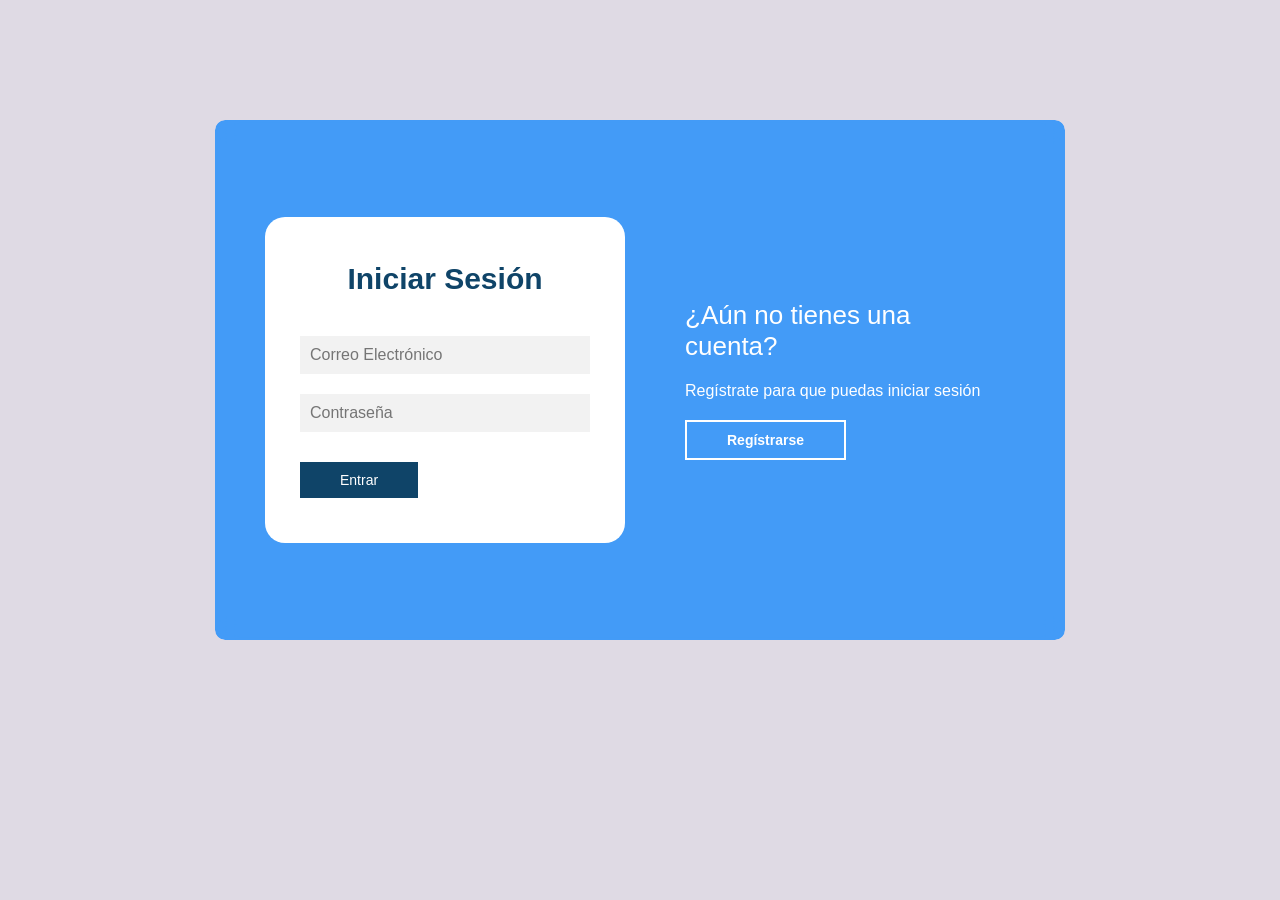
<file: index.html>
<!DOCTYPE html>
<html lang="en">
<head>
    <meta charset="UTF-8">
    <meta name="viewport" content="width=device-width, initial-scale=1.0">
    <link rel="stylesheet" href="stilos.css">
    <title>Login</title>
</head>
<body>
    <main>
        <div class="contenedor__todo">
            <div class="caja__trasera">
                <div class="caja__trasera-login">
                    <h3>¿Ya tienes una cuenta?</h3>
                    <p>Inicia sesión para entrar en la página</p>
                    <button id="btn__iniciar-sesion">Iniciar Sesión</button>
                </div>
                <div class="caja__trasera-register">
                    <h3>¿Aún no tienes una cuenta?</h3>
                    <p>Regístrate para que puedas iniciar sesión</p>
                    <button id="btn__registrarse">Regístrarse</button>
                </div>
            </div>
            <div class="login__registro">
                <form class="formulario__login" action="">
                    <h2>Iniciar Sesión</h2>
                    <input type="email" placeholder="Correo Electrónico">
                    <input type="password" placeholder="Contraseña">
                    <button type="submit">Entrar</button>
                </form>
                <form class="formulario__register" action="">
                    <h2>Regístrarse</h2>
                    <input type="text" placeholder="Nombre Completo" required>
                    <input type="email" placeholder="Correo Electrónico" required>
                    <input type="text" placeholder="Usuario" required>
                    <input type="password" placeholder="Contraseña" required>
                    <button type="submit">Regístrarse</button>
                </form>
            </div>
        </div>
    </main>
    <script src="script.js"></script>
</body>
</html>
</file>
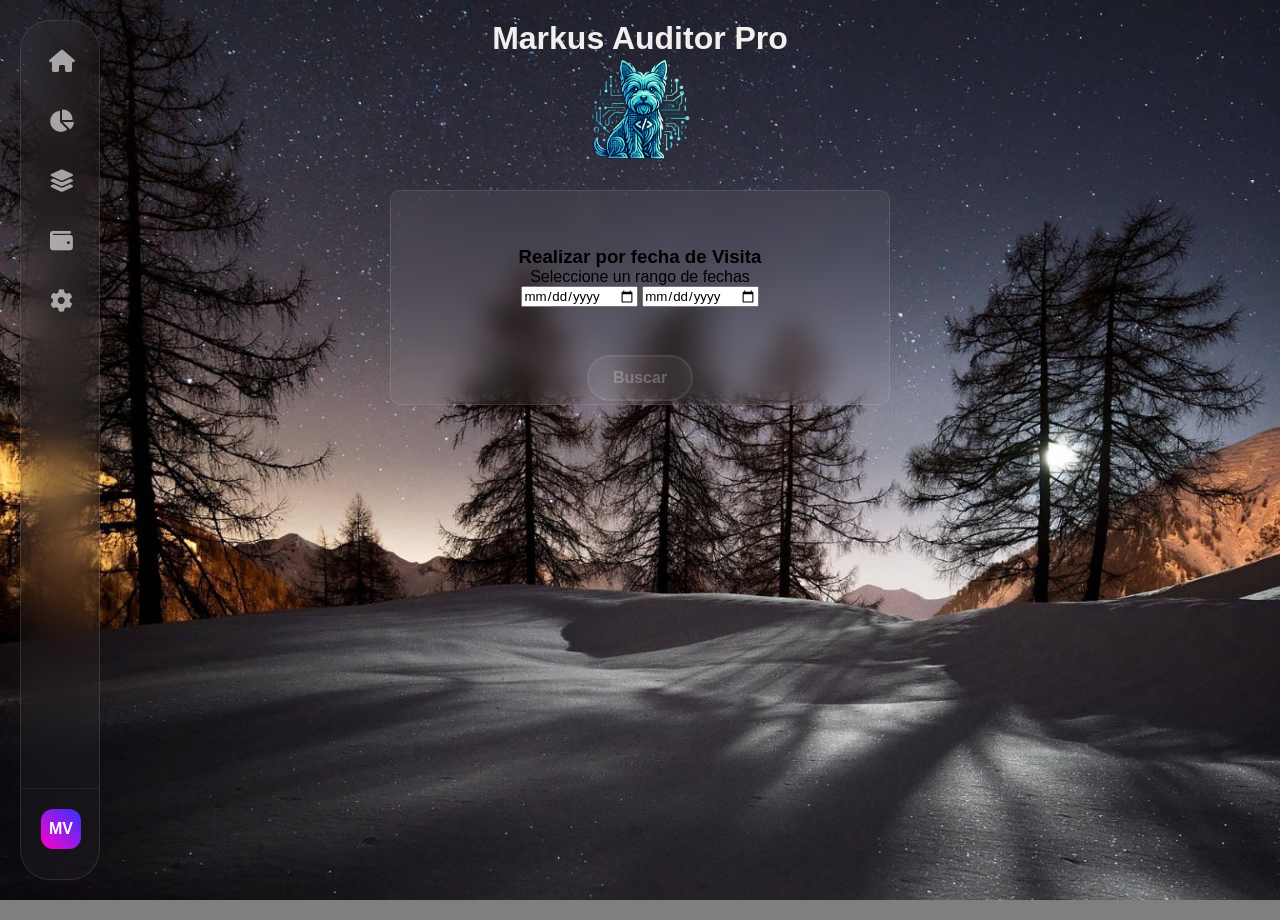
<file: fecha.html>
<!DOCTYPE html> 
<html lang="es">
<head>
    <meta charset="UTF-8">
    <meta name="viewport" content="width=device-width, initial-scale=1.0">
    <title>Markus Auditor Pro</title>
    <link rel="stylesheet" href="https://cdnjs.cloudflare.com/ajax/libs/font-awesome/6.4.0/css/all.min.css">
    <link rel="stylesheet" href="style.css">
</head>
<body>

    <header class="banner">
        <h1 class="titulo-banner"><a href="index.html">Markus Auditor Pro</a></h1>
        <img class="logo" src="logo/logo.png" alt="Logo Markus Auditor Pro">
    </header>

    <nav class="navigation">
        <ul>
            <li>
                <a href="#auditoria-fecha">
                    <span class="icon"><i class="fa-solid fa-house"></i></span>
                    <span class="title">Auditoría por Fecha</span>
                </a>
            </li>
            <li>
                <a href="#auditoria-id">
                    <span class="icon"><i class="fa-solid fa-chart-pie"></i></span>
                    <span class="title">Auditoría por ID</span>
                </a>
            </li>
            <li>
                <a href="#auditoria-inspector">
                    <span class="icon"><i class="fa-solid fa-layer-group"></i></span>
                    <span class="title">Auditoría por Inspector</span>
                </a>
            </li>
            <li>
                <a href="#historial">
                    <span class="icon"><i class="fa-solid fa-wallet"></i></span>
                    <span class="title">Historial</span>
                </a>
            </li>
            <li>
                <a href="#reportes">
                    <span class="icon"><i class="fa-solid fa-gear"></i></span>
                    <span class="title">Generar Reporte</span>
                </a>
            </li>
        </ul>

        <div class="user-box">
            <div class="user-img">MV</div>
            <div class="user-details">
                <p>Miguel Ángel Vargas</p>
                <span>Director Técnico</span>
            </div>
        </div>  
    </nav>

    <main class="contenedor-botones">

     <div class="contenedor-opciones"> 
                <section class="tarjeta-paso">
                <h3> Realizar por fecha de Visita </h3>
                <p> Seleccione un rango de fechas </p>
                <div>
                    <input type="date" name="fecha-inicio" id="fecha-inicio">
                <input type="date" name="fecha-fin" id="fecha-fin">
                </div>
                    <p>
                </div>
                <button class="animated-button">
            <span>Buscar</span>
            <span></span>
            </button>
        
    </div>
    </main>

</body>
</html>
</file>
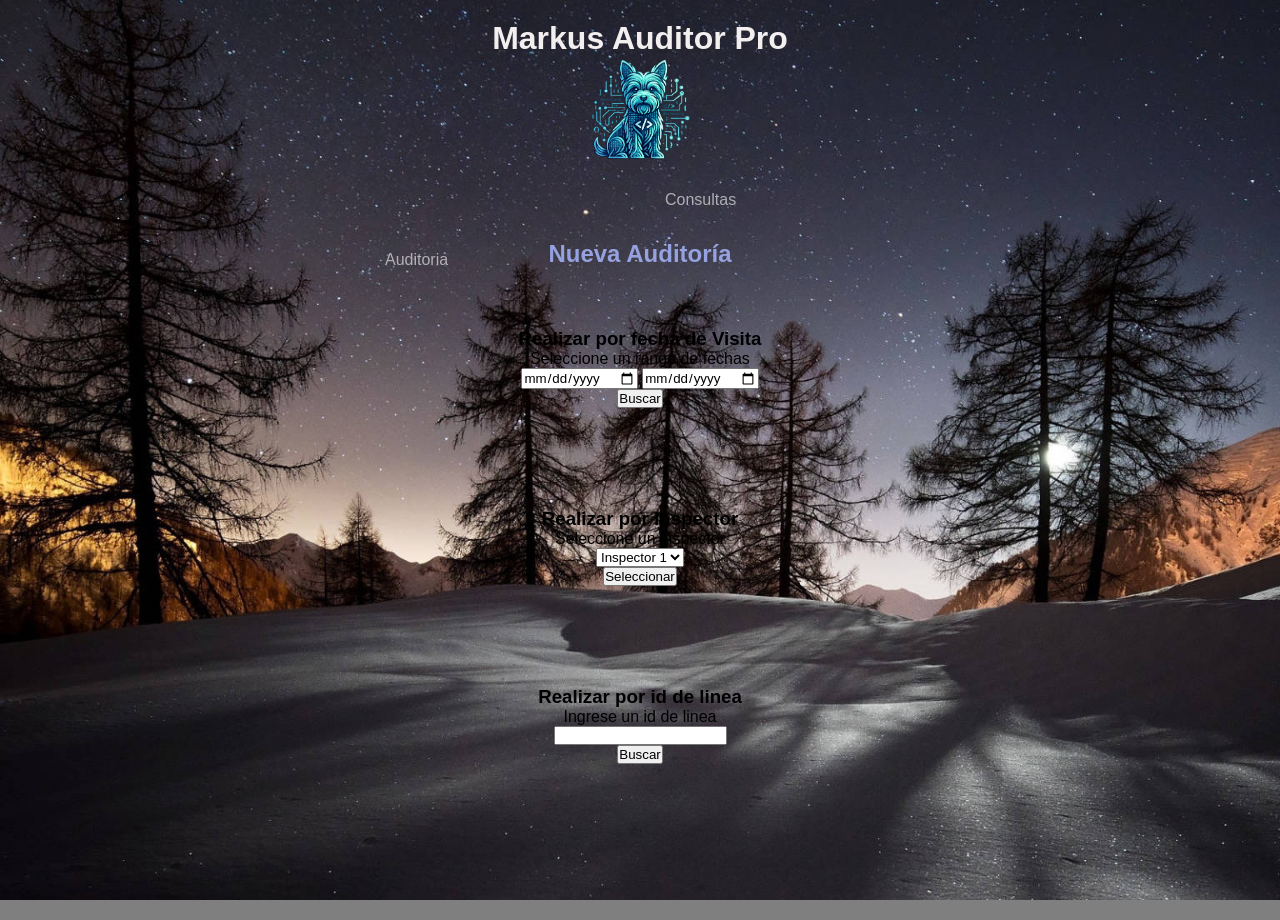
<file: nueva-auditoria.html>
<!DOCTYPE html>
<html lang="en">
<head>
    <meta charset="UTF-8">
    <meta name="viewport" content="width=device-width, initial-scale=1.0">
    <title>Document</title>
    <link rel="stylesheet" href="style.css">
</head>
<body>
<div class="banner">
    <h1 class="titulo-banner"><a href="index.html">Markus Auditor Pro</h1>
    <img class="logo" src="logo/logo.png">
</div>

    <ul class="menu-principal">
        <li class="menu-item">
            <a href="#">Auditoria</a>
            <ul class="sub-menu">
                <li><a href="nueva-auditoria.html">Nueva auditoria</a></li>
            </ul>
        </li>

        <li class="menu-item">
            <a href="#">Consultas</a>
            <ul class="sub-menu">
                <li><a href="#">Historial de auditorias</a></li>
                <li><a href="#">Generar Reporte</a></li>
            </ul>
        </li>
    </ul>

<main class="seleccion-auditoria"></main>
    <nav><h2 class="titulo-pantalla">Nueva Auditoría</h2>
    <div class="contenedor-opciones"> 
        <section class="tarjeta-paso">
        <h3> Realizar por fecha de Visita </h3>
        <p> Seleccione un rango de fechas </p>
        <input type="date" name="fecha-inicio" id="fecha-inicio">
        <input type="date" name="fecha-fin" id="fecha-fin">
        <p>
        <button>Buscar </button>
    </div>
    <div>
        <section class="tarjeta-paso">
        <h3> Realizar por Inspector </h3>
        <p> Seleccione un inspector </p>
        <select class="inspector" name="inspector" id="inspector">
            <option value="inspector1">Inspector 1</option>
            <option value="inspector2">Inspector 2</option>
            <option value="inspector3">Inspector 3</option>
            <option value="inspector4">Inspector 4</option>
        </select>
        <p>
        <button> Seleccionar </button>
    </div>
    <div>
        <section class="tarjeta-paso">
        <h3> Realizar por id de linea </h3>
        <p> Ingrese un id de linea </p>
        <input type="text" name="id-linea" id="id-linea">
        <p>
        <button>Buscar </button>
    </div>
</nav>
</body>
</html>
</file>
<file: stilos.css>
*{
    margin: 0;
    padding: 0;
    box-sizing: border-box;
    text-decoration: none;
    font-family: sans-serif;
}

body{
    background-color: rgb(223, 218, 228);
    background-size: cover;
    background-repeat: no-repeat;
    background-position: center;
    background-attachment: fixed;
}

main{
    width: 100%;
    padding: 20px;
    margin: auto;
    margin-top: 100px;
}

/* ===== Contenedor principal ===== */
.contenedor__todo{
    width: 100%;
    max-width: 850px;
    height: 520px;
    margin: auto;
    position: relative;
    overflow: hidden;
    border-radius: 10px;
}

/* ===== Caja trasera (fondo azul) ===== */
.caja__trasera{
    position: absolute;
    top: 0;
    left: 0;
    width: 100%;
    height: 100%;
    background-color: rgba(0, 128, 255, 0.7);
    backdrop-filter: blur(10px);
    display: flex;
    justify-content: flex-end;
    align-items: center;
    padding: 0 80px;
    transition: all 500ms ease;
}

.caja__trasera div{
    color: white;
    max-width: 300px;
    transition: opacity 500ms ease;
}

.caja__trasera h3{
    font-weight: 400;
    font-size: 26px;
    margin-bottom: 20px;
}

.caja__trasera p{
    margin-bottom: 20px;
}

.caja__trasera button{
    padding: 10px 40px;
    border: 2px solid white;
    background: transparent;
    font-size: 14px;
    font-weight: 600;
    cursor: pointer;
    color: white;
    transition: all 300ms;
}

.caja__trasera button:hover{
    background-color: white;
    color: rgb(15, 68, 104);
}

/* Estado inicial: solo se ve el texto de registro */
.caja__trasera-login{
    opacity: 0;
    pointer-events: none;
}

.caja__trasera-register{
    opacity: 1;
    pointer-events: auto;
}

/* ===== Formulario flotante =====
   Un solo elemento posicionado: .login__registro
   Los <form> se apilan ABSOLUTOS dentro de él. */
.login__registro{
    position: absolute;
    top: 50%;
    left: 50px;
    width: 360px;
    height: 0;              /* la altura la define el form interno */
    transform: translateY(-50%);
    transition: left 500ms cubic-bezier(0.68, -0.55, 0.265, 1.55);
    z-index: 10;
}

.login__registro form{
    position: absolute;
    top: 50%;
    left: 0;
    width: 360px;
    padding: 45px 35px;
    background: white;
    border-radius: 20px;
    transform: translateY(-50%);
    transition: opacity 400ms ease;
}

.login__registro form h2{
    font-size: 30px;
    text-align: center;
    margin-bottom: 20px;
    color: rgb(15, 68, 104);
}

.login__registro form input{
    width: 100%;
    margin-top: 20px;
    padding: 10px;
    border: none;
    background: #f2f2f2;
    font-size: 16px;
    outline: none;
}

.login__registro form button{
    padding: 10px 40px;
    margin-top: 30px;
    border: none;
    font-size: 14px;
    background: rgb(15, 68, 104);
    color: white;
    cursor: pointer;
    outline: none;
}

/* Estados de los formularios */
.formulario__login{
    opacity: 1;
    z-index: 2;
    pointer-events: auto;
}

.formulario__register{
    opacity: 0;
    z-index: 1;
    pointer-events: none;
}

/* ===== Modo registro ===== */
.contenedor__todo.modo-registro .login__registro{
    left: 440px;
}

.contenedor__todo.modo-registro .formulario__login{
    opacity: 0;
    pointer-events: none;
}

.contenedor__todo.modo-registro .formulario__register{
    opacity: 1;
    pointer-events: auto;
}

.contenedor__todo.modo-registro .caja__trasera{
    justify-content: flex-start;
}

.contenedor__todo.modo-registro .caja__trasera-login{
    opacity: 1;
    pointer-events: auto;
}

.contenedor__todo.modo-registro .caja__trasera-register{
    opacity: 0;
    pointer-events: none;
}

/* ===== Responsive ===== */
@media screen and (max-width: 850px){
    main{
        margin-top: 50px;
    }

    .contenedor__todo{
        height: 720px;
    }

    .caja__trasera{
        justify-content: center;
        align-items: flex-start;
        padding: 50px 20px;
    }

    .caja__trasera div{
        text-align: center;
        max-width: 100%;
    }

    .login__registro{
        top: auto;
        bottom: 30px;
        left: 50%;
        height: auto;
        transform: translateX(-50%);
    }

    .login__registro form{
        position: relative;
        top: 0;
        transform: none;
    }

    .contenedor__todo.modo-registro .login__registro{
        left: 50%;
    }
}
</file>
<file: style.css>
:root {
  --bg-color: #0e0e1a;
  --accent-color: #00d2ff;
  --text-color: #ffffff;
  --nav-width: 80px;
  --nav-width-open: 260px;
  --transition: 0.5s cubic-bezier(0.4, 0, 0.2, 1);
}

* {
  margin: 0;
  padding: 0;
  box-sizing: border-box;
  font-family: 'Inter', sans-serif;
}
body {
    margin: 0;
    font-family: 'Arial', sans-serif;
    min-height: 100vh;
    background-image: url('fondos/wallpapers-6.jpg'); 
    background-size: cover;
    background-position: center;
    background-repeat: no-repeat;
    background-attachment: fixed; /* Hace que el fondo se quede fijo al hacer scroll */
    background-color: rgba(0, 0, 0, 0.5); /* 0.5 es la opacidad (50%) */
}

.header{
    background-color: rgba(0, 0, 0, 0.5); /* Ajusta el valor de alpha (0.5) para hacer el fondo más claro u oscuro */
    padding: 30px;
    text-align: center;
    color: #0e0f0e;
    display: flex;
    justify-content: center;
    align-items: center;
}

.logo {
  width:100px;
  height: auto;
  display: flex;
  align-items: center;
  display: block;
  margin-left: auto;
  margin-right: auto;
}

.titulo-banner{
    text-align: center;
    height: auto;
    color: #f4efef;
    font-family: 'Arial', sans-serif;
    margin-top: 20px;
}   

h1 {
    text-align: center;
    color: #333;
    font-family: 'Arial', sans-serif;
    margin-top: 20px;
    text-decoration: none;
}

h1 a {
    text-decoration: none;
    color: inherit;
}

.contenedor-botones {
    max-width: 500px;
    margin: 30px auto;
    border-radius: 10px;
    padding: 5px;
    text-decoration: none;
    background-color: rgba(255, 255, 255, 0.05); 
    backdrop-filter: blur(12px);
    border: 1px solid rgba(255, 255, 255, 0.1);`
}

.my-button {
    color: #ffffff;
    background-color: #000000;
    transition: 0.3s;
}

.my-button span {
    display: flex;
    align-items: center;
    justify-content: center;
    width: 100%;
    height: 100%;
    padding: 16px 32px;
    border-radius: 50px;
    font-size: 18px;
    font-weight: 600;
    box-shadow: none;
}

.my-button:hover span {
    background-color: transparent;
    color: #ffffff;
}

.menu-principal {
    display: flex;
    justify-content: space-around;
    list-style-type: none;
    padding: 0;
    margin: 0 auto;
    align-items: center;
    width: 80%;
    max-width: 600px;
    padding: 10px 20px;
}

.menu-item {
    margin: 0 15px;
}

a {
    text-decoration: none;
}

.sub-menu {
    display: none;
    position: absolute;
    background-color: #f8f8f8;
    border: 1px solid #ddd;
    border-radius: 4px;
    padding: 10px;
    margin-top: 5px;
    box-shadow: 0 2px 5px rgba(0, 0, 0, 0.1);
}

Muestra el submenú cuando el cursor está sobre el elemento padre 
.menu-item:hover > .sub-menu {
    display: block;
}

.sub-menu li a {
    display: block;
    padding: 8px 12px;
    color: #333;
    text-decoration: none;
}

.titulo-pantalla{
    text-align: center;
    color: rgb(150, 161, 223);
    margin-bottom: 10px;
}

.tarjeta-paso{
    text-align: center;
    flex: 15;
    padding: 50px;   
}

.tarjeta-paso h3{
    text-align: center;
    margin-top: 0px;
}

/* From Uiverse.io by gharsh11032000 */ 
.animated-button {
  position: relative;
  display: block;
  margin-left: auto;
  margin-right: auto;
  padding: 12px 24px;
  border: none;
  font-size: 16px;
  background-color: inherit;
  border-radius: 100px;
  font-weight: 600;
  color: #ffffff40;
  box-shadow: 0 0 0 2px #ffffff20;
  cursor: pointer;
  overflow: hidden;
  transition: all 0.6s cubic-bezier(0.23, 1, 0.320, 1);
}

.animated-button span:last-child {
  position: absolute;
  top: 50%;
  left: 50%;
  transform: translate(-50%, -50%);
  width: 20px;
  height: 20px;
  background-color: #d7dee4;
  border-radius: 50%;
  opacity: 0;
  transition: all 0.8s cubic-bezier(0.23, 1, 0.320, 1);
}

.animated-button span:first-child {
  position: relative;
  z-index: 1;
}

.animated-button:hover {
  box-shadow: 0 0 0 5px #2195f360;
  color: #1b1919;
}

.animated-button:active {
  scale: 0.95;
}

.animated-button:hover span:last-child {
  width: 150px;
  height: 150px;
  opacity: 1;
}





.bienvenido{
    text-align: center;
    color: #fff;
    margin-top: 20px;
    margin-bottom: 20px;
    font-size: 20px;
}

.bienvenido p{
    text-align: center;
    color: #fff;
    margin-top: 20px;
    margin-bottom: 20px;
}
.menu-principal .sub-menu ul{
    position: absolute;
}
.menu-principal .sub-menu li{
    display: block;
}
.navigation {
  position: fixed;
  top: 20px;
  left: 20px;
  bottom: 20px;
  width: var(--nav-width);
  background: rgba(255, 255, 255, 0.03);
  border-radius: 30px;
  border: 1px solid rgba(255, 255, 255, 0.1);
  backdrop-filter: blur(20px);
  transition: var(--transition);
  display: flex;
  flex-direction: column;
  padding: 10px 0;
  overflow: hidden;
}
.navigation:hover {
  width: var(--nav-width-open);
  box-shadow: 20px 0 50px rgba(0, 0, 0, 0.5);
}
ul {
  width: 100%;
}
ul li {
  list-style: none;
  position: relative;
  width: 100%;
  height: 60px;
  padding: 0 10px;
}
ul li a {
  position: relative;
  display: flex;
  align-items: center;
  width: 100%;
  height: 100%;
  text-decoration: none;
  color: rgba(255, 255, 255, 0.6);
  border-radius: 20px;
  transition: 0.3s;
}
ul li:hover a {
  color: var(--accent-color);
  background: rgba(0, 210, 255, 0.1);
}
ul li a::before {
  content: '';
  position: absolute;
  left: -15px;
  width: 5px;
  height: 0;
  background: var(--accent-color);
  border-radius: 10px;
  box-shadow: 0 0 15px var(--accent-color);
  transition: 0.3s;
}
ul li:hover a::before {
  height: 30px;
}
.icon {
  min-width: 60px;
  height: 60px;
  display: flex;
  justify-content: center;
  align-items: center;
  font-size: 1.4rem;
}
.title {
  padding-left: 15px;
  font-size: 1rem;
  font-weight: 500;
  opacity: 0;
  transition: var(--transition);
  white-space: nowrap;
}
.navigation:hover .title {
  opacity: 1;
}
.user-box {
  margin-top: auto;
  padding: 20px;
  display: flex;
  align-items: center;
  border-top: 1px solid rgba(255, 255, 255, 0.05);
}
.user-img {
  min-width: 40px;
  height: 40px;
  background: linear-gradient(45deg, #ff00cc, #3333ff);
  border-radius: 12px;
  display: flex;
  justify-content: center;
  align-items: center;
  color: white;
  font-weight: bold;
}
.user-details {
  margin-left: 15px;
  opacity: 0;
  transition: var(--transition);
  white-space: nowrap;
}
.navigation:hover .user-details {
  opacity: 1;
}
.user-details p {
  font-size: 0.9rem;
  color: #fff;
}
.user-details span {
  font-size: 0.7rem;
  color: rgba(255, 255, 255, 0.4);
}
</file>
